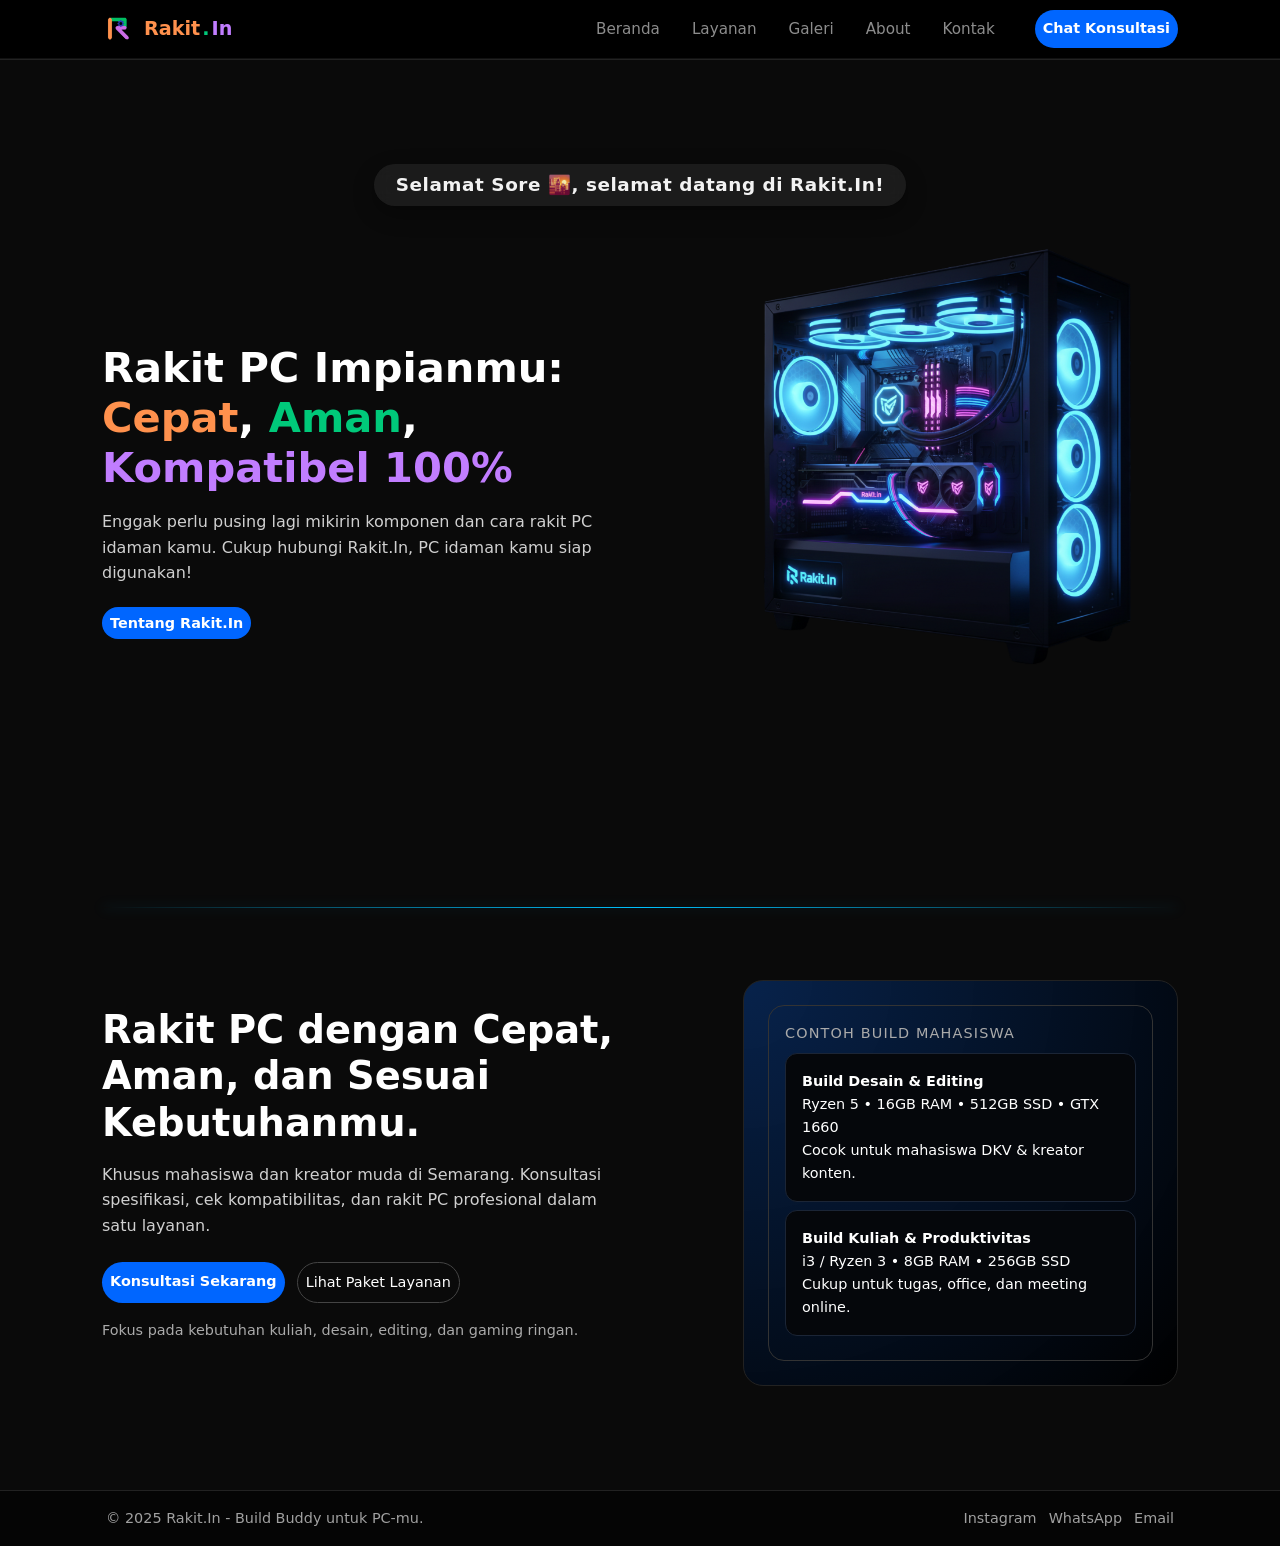
<file: index.html>
<!DOCTYPE html>
<html lang="id">
<head>
  <meta charset="UTF-8">
  <title>Rakit.In - Jasa Rakit PC & Konsultasi</title>
  <meta name="viewport" content="width=device-width, initial-scale=1.0">
  <link href="https://cdn.jsdelivr.net/npm/bootstrap@5.3.3/dist/css/bootstrap.min.css" rel="stylesheet">
  <link rel="stylesheet" href="assets/css/style.css">

</head>
<body>
  <header>
    <nav class="navbar navbar-expand-lg navbar-dark bg-dark">
      <div class="container">
  
        <a class="navbar-brand logo-link" href="index.html">
          <img src="assets/img/logo_rakitin.png" class="logo-img" alt="Logo">
          <span class="logo-text">
            <span class="rakit">Rakit</span><span class="dot">.</span><span class="in">In</span>
          </span>
        </a>
  
        <button class="navbar-toggler" type="button" data-bs-toggle="collapse" data-bs-target="#navbarNav">
          <span class="navbar-toggler-icon"></span>
        </button>
  
        <div class="collapse navbar-collapse" id="navbarNav">
          <ul class="navbar-nav ms-auto align-items-lg-center gap-lg-3">
            <li class="nav-item"><a class="nav-link" href="index.html">Beranda</a></li>
            <li class="nav-item"><a class="nav-link" href="layanan.html">Layanan</a></li>
            <li class="nav-item"><a class="nav-link" href="galerry.html">Galeri</a></li>
            <li class="nav-item"><a class="nav-link" href="about.html">About</a></li>
            <li class="nav-item"><a class="nav-link" href="kontak.html">Kontak</a></li>
            <li class="nav-item">
              <a class="btn btn-primary ms-lg-3" href="chat.html">Chat Konsultasi</a>
            </li>
          </ul>
        </div>
  
      </div>
    </nav>
  </header>
  

  <main class="container">
    <section id="home" class="hero-new">
      <div class="hero-greeting-wrapper">
        <h5 id="greeting" class="hero-greeting"></h5>
      </div>
      <div class="hero-new-content">
        <h1 class="hero-new-title">
          Rakit PC Impianmu:
          <br>
          <span class="orange">Cepat</span>,
          <span class="green">Aman</span>,
          <span class="purple">Kompatibel 100%</span>
        </h1>

        <p class="hero-new-subtitle">
          Enggak perlu pusing lagi mikirin komponen dan cara rakit PC idaman kamu. 
          Cukup hubungi Rakit.In, PC idaman kamu siap digunakan!
        </p>

        <a href="about.html" class="btn-primary">
          Tentang Rakit.In
        </a> 
      </div>

      <div class="hero-new-image">
        <img src="assets/img/gambar_pc.png" alt="PC Rakit.In" />
      </div>
    </section>

    <div class="section-divider-glow"></div>
    
    <section id="layanan" class="hero">
      <div>
        <h1 class="hero-title">Rakit PC dengan Cepat, Aman, dan Sesuai Kebutuhanmu.</h1>
        <p class="hero-subtitle">
          Khusus mahasiswa dan kreator muda di Semarang. Konsultasi spesifikasi, cek kompatibilitas, dan rakit PC profesional dalam satu layanan.
        </p>
        <div class="hero-buttons">
          <a href="layanan.html#konsultasi" class="btn-primary">
            Konsultasi Sekarang
          </a>          
          <a href="layanan.html" class="btn-outline">
            Lihat Paket Layanan
          </a>          
        </div>
        <p class="hero-note">Fokus pada kebutuhan kuliah, desain, editing, dan gaming ringan.</p>
      </div>
      <div class="hero-visual">
        <div class="hero-visual-inner">
          <div class="hero-visual-title">Contoh Build Mahasiswa</div>
          <div class="hero-visual-box">
            <strong>Build Desain & Editing</strong><br>
            Ryzen 5 • 16GB RAM • 512GB SSD • GTX 1660<br>
            Cocok untuk mahasiswa DKV & kreator konten.
          </div>
          <div class="hero-visual-box">
            <strong>Build Kuliah & Produktivitas</strong><br>
            i3 / Ryzen 3 • 8GB RAM • 256GB SSD<br>
            Cukup untuk tugas, office, dan meeting online.
          </div>
        </div>
      </div>
    </section>
  </main>

  <footer>
    <div class="footer-inner">
      <div>© 2025 Rakit.In - Build Buddy untuk PC-mu.</div>
      <div class="footer-links">
        <span>Instagram</span>
        <span>WhatsApp</span>
        <span>Email</span>
      </div>
    </div>
  </footer>
  
  <script src="assets/js/form.js"></script>
  <script src="assets/js/greetings.js"></script>
  <script src="https://cdn.jsdelivr.net/npm/bootstrap@5.3.3/dist/js/bootstrap.bundle.min.js"></script>

    
</body>
</html>
</file>
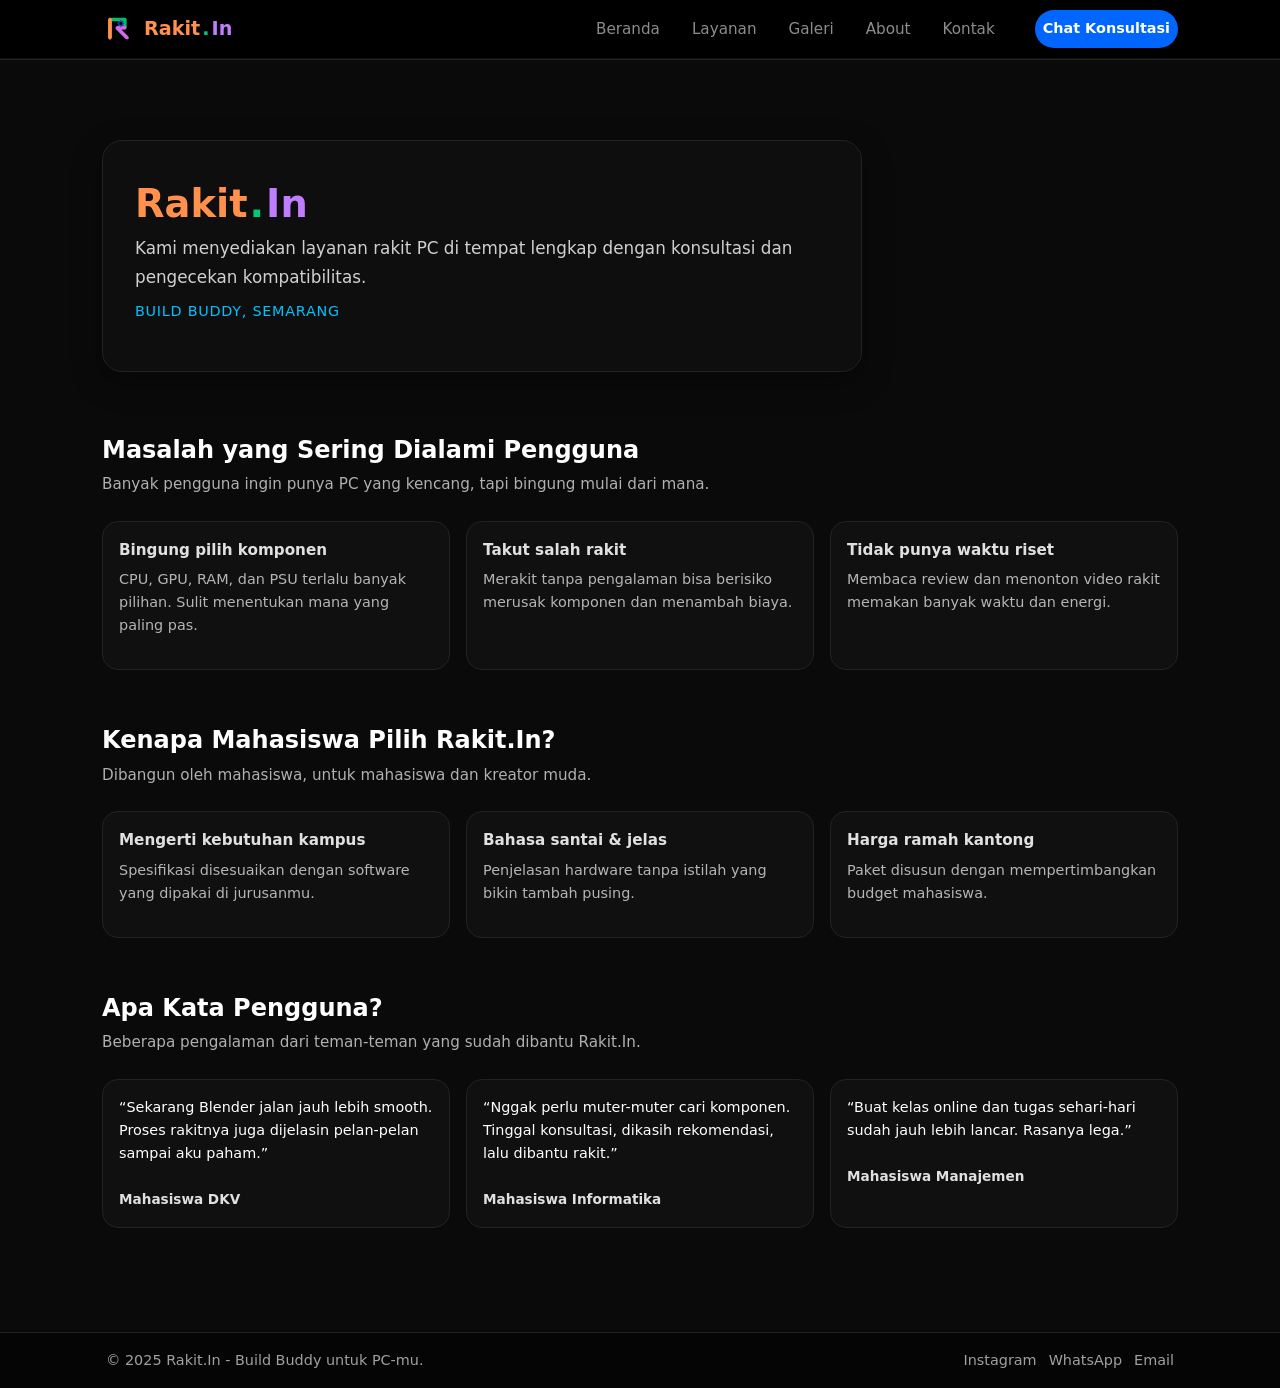
<file: about.html>
<!DOCTYPE html>
<html lang="id">
<head>
  <meta charset="UTF-8">
  <title>Tentang Kami - Rakit.In</title>
  <meta name="viewport" content="width=device-width, initial-scale=1.0">
  <link href="https://cdn.jsdelivr.net/npm/bootstrap@5.3.3/dist/css/bootstrap.min.css" rel="stylesheet">
  <link rel="stylesheet" href="assets/css/style.css">

</head>
<body>
  <header>
    <nav class="navbar navbar-expand-lg navbar-dark bg-dark">
      <div class="container">
  
        <a class="navbar-brand logo-link" href="index.html">
          <img src="assets/img/logo_rakitin.png" class="logo-img" alt="Logo">
          <span class="logo-text">
            <span class="rakit">Rakit</span><span class="dot">.</span><span class="in">In</span>
          </span>
        </a>
  
        <button class="navbar-toggler" type="button" data-bs-toggle="collapse" data-bs-target="#navbarNav">
          <span class="navbar-toggler-icon"></span>
        </button>
  
        <div class="collapse navbar-collapse" id="navbarNav">
          <ul class="navbar-nav ms-auto align-items-lg-center gap-lg-3">
            <li class="nav-item"><a class="nav-link" href="index.html">Beranda</a></li>
            <li class="nav-item"><a class="nav-link" href="layanan.html">Layanan</a></li>
            <li class="nav-item"><a class="nav-link" href="galerry.html">Galeri</a></li>
            <li class="nav-item"><a class="nav-link" href="about.html">About</a></li>
            <li class="nav-item"><a class="nav-link" href="kontak.html">Kontak</a></li>
            <li class="nav-item">
              <a class="btn btn-primary ms-lg-3" href="chat.html">Chat Konsultasi</a>
            </li>
          </ul>
        </div>
  
      </div>
    </nav>
  </header>

  <main class="container">
    <section class="about-intro bubble-card">
        <span class="about-title">
            <span class="rakit">Rakit</span><span class="dot">.</span><span class="in">In</span>
          </span>
      
        <p class="about-desc">
          Kami menyediakan layanan rakit PC di tempat lengkap dengan konsultasi
          dan pengecekan kompatibilitas.
        </p>
      
        <p class="about-tagline">
          Build Buddy, Semarang
        </p>
      </section>      
    <section>
      <h2 class="section-title">Masalah yang Sering Dialami Pengguna</h2>
      <p class="section-subtitle">Banyak pengguna ingin punya PC yang kencang, tapi bingung mulai dari mana.</p>
      <div class="grid-3">
        <div class="card">
          <div class="card-title">Bingung pilih komponen</div>
          <p class="muted">CPU, GPU, RAM, dan PSU terlalu banyak pilihan. Sulit menentukan mana yang paling pas.</p>
        </div>
        <div class="card">
          <div class="card-title">Takut salah rakit</div>
          <p class="muted">Merakit tanpa pengalaman bisa berisiko merusak komponen dan menambah biaya.</p>
        </div>
        <div class="card">
          <div class="card-title">Tidak punya waktu riset</div>
          <p class="muted">Membaca review dan menonton video rakit memakan banyak waktu dan energi.</p>
        </div>
      </div>
    </section>

    <section>
      <h2 class="section-title">Kenapa Mahasiswa Pilih Rakit.In?</h2>
      <p class="section-subtitle">Dibangun oleh mahasiswa, untuk mahasiswa dan kreator muda.</p>
      <div class="grid-3">
        <div class="card">
          <div class="card-title">Mengerti kebutuhan kampus</div>
          <p class="muted">Spesifikasi disesuaikan dengan software yang dipakai di jurusanmu.</p>
        </div>
        <div class="card">
          <div class="card-title">Bahasa santai & jelas</div>
          <p class="muted">Penjelasan hardware tanpa istilah yang bikin tambah pusing.</p>
        </div>
        <div class="card">
          <div class="card-title">Harga ramah kantong</div>
          <p class="muted">Paket disusun dengan mempertimbangkan budget mahasiswa.</p>
        </div>
      </div>
    </section>

    <section>
      <h2 class="section-title">Apa Kata Pengguna?</h2>
      <p class="section-subtitle">Beberapa pengalaman dari teman-teman yang sudah dibantu Rakit.In.</p>
      <div class="grid-3">
        <div class="card testimonial">
          <p>“Sekarang Blender jalan jauh lebih smooth. Proses rakitnya juga dijelasin pelan-pelan sampai aku paham.”</p>
          <div class="testimonial-name">Mahasiswa DKV</div>
        </div>
        <div class="card testimonial">
          <p>“Nggak perlu muter-muter cari komponen. Tinggal konsultasi, dikasih rekomendasi, lalu dibantu rakit.”</p>
          <div class="testimonial-name">Mahasiswa Informatika</div>
        </div>
        <div class="card testimonial">
          <p>“Buat kelas online dan tugas sehari-hari sudah jauh lebih lancar. Rasanya lega.”</p>
          <div class="testimonial-name">Mahasiswa Manajemen</div>
        </div>
      </div>
    </section>
  </main>

  <footer>
    <div class="footer-inner">
      <div>© 2025 Rakit.In - Build Buddy untuk PC-mu.</div>
      <div class="footer-links">
        <span>Instagram</span>
        <span>WhatsApp</span>
        <span>Email</span>
      </div>
    </div>
  </footer>
  
    <script src="https://cdn.jsdelivr.net/npm/bootstrap@5.3.3/dist/js/bootstrap.bundle.min.js"></script>

    
</body>
</html>
</file>
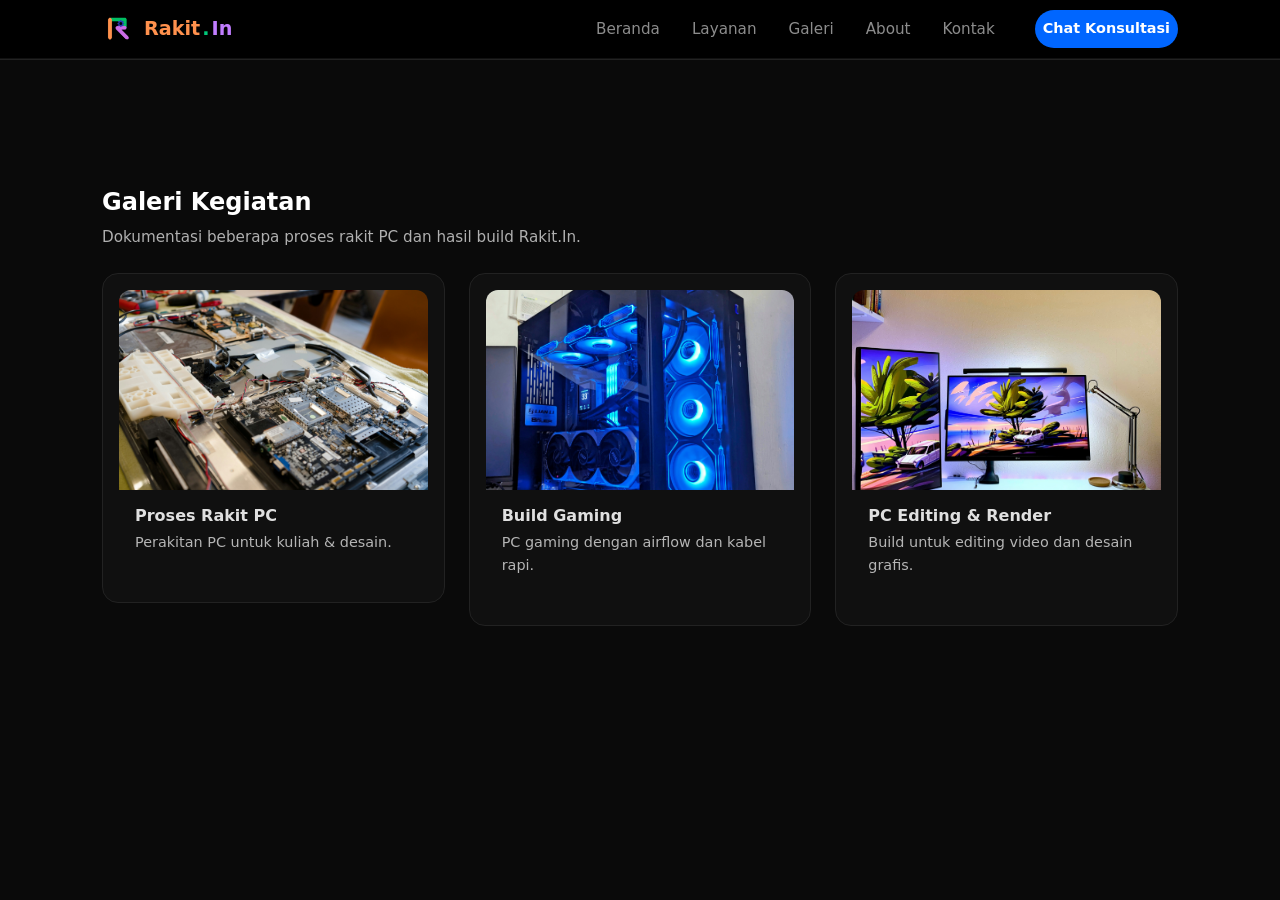
<file: galerry.html>
<!DOCTYPE html>
<html lang="id">
<head>
  <meta charset="UTF-8">
  <title>Galeri - Rakit.In</title>
  <meta name="viewport" content="width=device-width, initial-scale=1.0">
  <link href="https://cdn.jsdelivr.net/npm/bootstrap@5.3.3/dist/css/bootstrap.min.css" rel="stylesheet">
  <link rel="stylesheet" href="assets/css/style.css">

</head>
<body>
  <header>
    <nav class="navbar navbar-expand-lg navbar-dark bg-dark">
      <div class="container">
  
        <a class="navbar-brand logo-link" href="index.html">
          <img src="assets/img/logo_rakitin.png" class="logo-img" alt="Logo">
          <span class="logo-text">
            <span class="rakit">Rakit</span><span class="dot">.</span><span class="in">In</span>
          </span>
        </a>
  
        <button class="navbar-toggler" type="button" data-bs-toggle="collapse" data-bs-target="#navbarNav">
          <span class="navbar-toggler-icon"></span>
        </button>
  
        <div class="collapse navbar-collapse" id="navbarNav">
          <ul class="navbar-nav ms-auto align-items-lg-center gap-lg-3">
            <li class="nav-item"><a class="nav-link" href="index.html">Beranda</a></li>
            <li class="nav-item"><a class="nav-link" href="layanan.html">Layanan</a></li>
            <li class="nav-item"><a class="nav-link" href="galerry.html">Galeri</a></li>
            <li class="nav-item"><a class="nav-link" href="about.html">About</a></li>
            <li class="nav-item"><a class="nav-link" href="kontak.html">Kontak</a></li>
            <li class="nav-item">
              <a class="btn btn-primary ms-lg-3" href="chat.html">Chat Konsultasi</a>
            </li>
          </ul>
        </div>
  
      </div>
    </nav>
  </header>

  <main class="container my-5">

    <section class="mb-4">
      <h2 class="section-title">Galeri Kegiatan</h2>
      <p class="section-subtitle">
        Dokumentasi beberapa proses rakit PC dan hasil build Rakit.In.
      </p>
    </section>

    <section class="row g-4">

      <div class="col-lg-4 col-md-6">
        <div class="card">
          <img src="assets/img/rakitpc.jpg" class="card-img-top" alt="Proses Rakit PC">
          <div class="card-body">
            <h6 class="card-title">Proses Rakit PC</h6>
            <p class="muted">Perakitan PC untuk kuliah & desain.</p>
          </div>
        </div>
      </div>

      <div class="col-lg-4 col-md-6">
        <div class="card">
          <img src="assets/img/pcairflow.jpg" class="card-img-top" alt="Build Gaming">
          <div class="card-body">
            <h6 class="card-title">Build Gaming</h6>
            <p class="muted">PC gaming dengan airflow dan kabel rapi.</p>
          </div>
        </div>
      </div>

      <div class="col-lg-4 col-md-6">
        <div class="card">
          <img src="assets/img/pcediting.jpg" class="card-img-top" alt="PC Editing">
          <div class="card-body">
            <h6 class="card-title">PC Editing & Render</h6>
            <p class="muted">Build untuk editing video dan desain grafis.</p>
          </div>
        </div>
      </div>
    </section>
  </main>

  <script src="https://cdn.jsdelivr.net/npm/bootstrap@5.3.3/dist/js/bootstrap.bundle.min.js"></script>

    
</body>
</html>
</file>
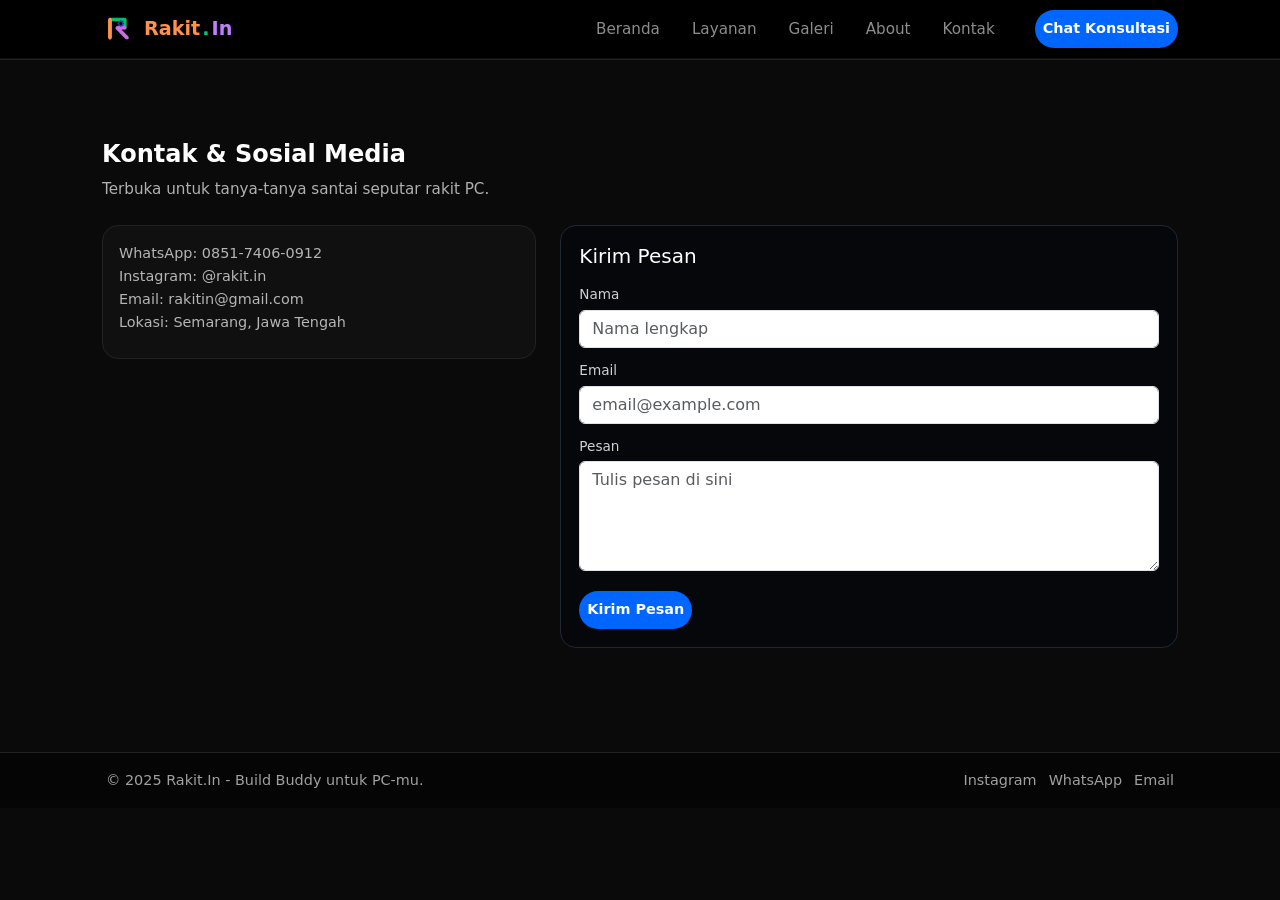
<file: kontak.html>
<!DOCTYPE html>
<html lang="id">
<head>
  <meta charset="UTF-8">
  <title>Kontak - Rakit.In</title>
  <meta name="viewport" content="width=device-width, initial-scale=1.0">
  <link href="https://cdn.jsdelivr.net/npm/bootstrap@5.3.3/dist/css/bootstrap.min.css" rel="stylesheet">
  <link rel="stylesheet" href="assets/css/style.css">

</head>
<body>
  <header>
    <nav class="navbar navbar-expand-lg navbar-dark bg-dark">
      <div class="container">
  
        <a class="navbar-brand logo-link" href="index.html">
          <img src="assets/img/logo_rakitin.png" class="logo-img" alt="Logo">
          <span class="logo-text">
            <span class="rakit">Rakit</span><span class="dot">.</span><span class="in">In</span>
          </span>
        </a>
  
        <button class="navbar-toggler" type="button" data-bs-toggle="collapse" data-bs-target="#navbarNav">
          <span class="navbar-toggler-icon"></span>
        </button>
  
        <div class="collapse navbar-collapse" id="navbarNav">
          <ul class="navbar-nav ms-auto align-items-lg-center gap-lg-3">
            <li class="nav-item"><a class="nav-link" href="index.html">Beranda</a></li>
            <li class="nav-item"><a class="nav-link" href="layanan.html">Layanan</a></li>
            <li class="nav-item"><a class="nav-link" href="galerry.html">Galeri</a></li>
            <li class="nav-item"><a class="nav-link" href="about.html">About</a></li>
            <li class="nav-item"><a class="nav-link" href="kontak.html">Kontak</a></li>
            <li class="nav-item">
              <a class="btn btn-primary ms-lg-3" href="chat.html">Chat Konsultasi</a>
            </li>
          </ul>
        </div>
  
      </div>
    </nav>
  </header>
  

  <main class="container">
    <section id="kontak">
        <h2 class="section-title">Kontak & Sosial Media</h2>
        <p class="section-subtitle">Terbuka untuk tanya-tanya santai seputar rakit PC.</p>
      
        <div class="row mt-4">
      
          <div class="col-lg-5 mb-4">
            <div class="card p-3">
              <p class="muted mb-2">
                WhatsApp: 0851-7406-0912<br>
                Instagram: @rakit.in<br>
                Email: rakitin@gmail.com<br>
                Lokasi: Semarang, Jawa Tengah
              </p>
            </div>
      
            <div class="ratio ratio-16x9 mt-3">
                <iframe src="https://www.google.com/maps/embed?pb=!1m18!1m12!1m3!1d1913.05100060965!2d110.43487726622412!3d-6.989216199796213!2m3!1f0!2f0!3f0!3m2!1i1024!2i768!4f13.1!3m3!1m2!1s0x2e708ca45a9c52c3%3A0x67e7482251eedfbc!2sUniversitas%20PGRI%20Semarang!5e1!3m2!1sid!2sid!4v1767825044237!5m2!1sid!2sid" width="600" height="450" style="border:0;" allowfullscreen="" loading="lazy" referrerpolicy="no-referrer-when-downgrade"></iframe>
            </div>
          </div>
      
          <div class="col-lg-7">
            <div class="form-card">
                <h5 class="mb-3">Kirim Pesan</h5>
              
                <form onsubmit="return validateForm();">
              
                  <div class="form-group">
                    <label>Nama</label>
                    <input type="text" id="nama" class="form-control" placeholder="Nama lengkap">
                  </div>
              
                  <div class="form-group">
                    <label>Email</label>
                    <input type="email" id="email" class="form-control" placeholder="email@example.com">
                  </div>
              
                  <div class="form-group">
                    <label>Pesan</label>
                    <textarea id="pesan" class="form-control" rows="4" placeholder="Tulis pesan di sini"></textarea>
                  </div>
              
                  <button type="submit" class="btn btn-primary mt-2">
                    Kirim Pesan
                  </button>
              
                </form>
              </div>              
          </div>
      
        </div>
      </section>      
  </main>

  <footer>
    <div class="footer-inner">
      <div>© 2025 Rakit.In - Build Buddy untuk PC-mu.</div>
      <div class="footer-links">
        <span>Instagram</span>
        <span>WhatsApp</span>
        <span>Email</span>
      </div>
    </div>
  </footer>
  
  <script src="assets/js/validasipesan.js"></script>
  <script src="https://cdn.jsdelivr.net/npm/bootstrap@5.3.3/dist/js/bootstrap.bundle.min.js"></script>

    
</body>
</html>
</file>
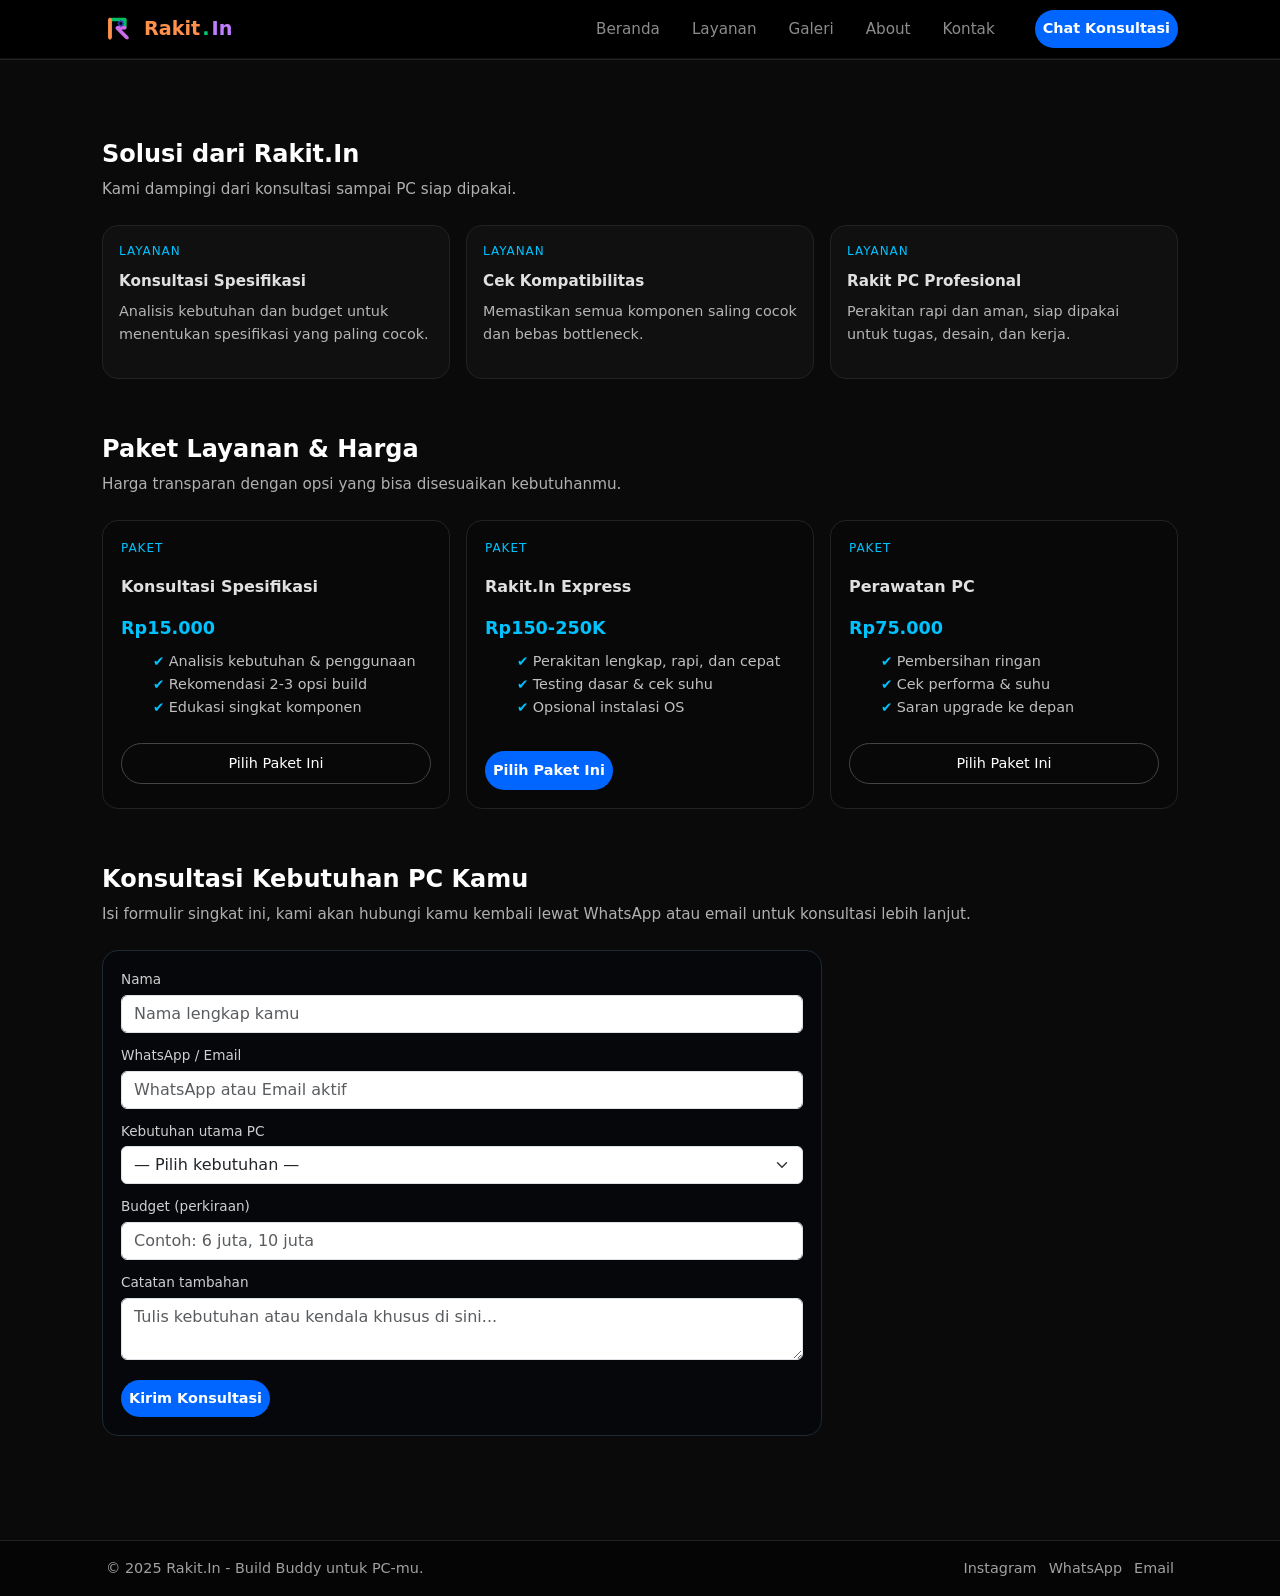
<file: layanan.html>
<!DOCTYPE html>
<html lang="id">
<head>
  <meta charset="UTF-8">
  <title>Layanan - Rakit.In</title>
  <meta name="viewport" content="width=device-width, initial-scale=1.0">
  <link href="https://cdn.jsdelivr.net/npm/bootstrap@5.3.3/dist/css/bootstrap.min.css" rel="stylesheet">
  <link rel="stylesheet" href="assets/css/style.css">

</head>
<body>
  <header>
    <nav class="navbar navbar-expand-lg navbar-dark bg-dark">
      <div class="container">
  
        <a class="navbar-brand logo-link" href="index.html">
          <img src="assets/img/logo_rakitin.png" class="logo-img" alt="Logo">
          <span class="logo-text">
            <span class="rakit">Rakit</span><span class="dot">.</span><span class="in">In</span>
          </span>
        </a>
  
        <button class="navbar-toggler" type="button" data-bs-toggle="collapse" data-bs-target="#navbarNav">
          <span class="navbar-toggler-icon"></span>
        </button>
  
        <div class="collapse navbar-collapse" id="navbarNav">
          <ul class="navbar-nav ms-auto align-items-lg-center gap-lg-3">
            <li class="nav-item"><a class="nav-link" href="index.html">Beranda</a></li>
            <li class="nav-item"><a class="nav-link" href="layanan.html">Layanan</a></li>
            <li class="nav-item"><a class="nav-link" href="galerry.html">Galeri</a></li>
            <li class="nav-item"><a class="nav-link" href="about.html">About</a></li>
            <li class="nav-item"><a class="nav-link" href="kontak.html">Kontak</a></li>
            <li class="nav-item">
              <a class="btn btn-primary ms-lg-3" href="chat.html">Chat Konsultasi</a>
            </li>
          </ul>
        </div>
  
      </div>
    </nav>
  </header>
  

  <main class="container">
    <section>
      <h2 class="section-title">Solusi dari Rakit.In</h2>
      <p class="section-subtitle">Kami dampingi dari konsultasi sampai PC siap dipakai.</p>
      <div class="grid-3">
        <div class="card">
          <div class="card-tag">Layanan</div>
          <div class="card-title">Konsultasi Spesifikasi</div>
          <p class="muted">Analisis kebutuhan dan budget untuk menentukan spesifikasi yang paling cocok.</p>
        </div>
        <div class="card">
          <div class="card-tag">Layanan</div>
          <div class="card-title">Cek Kompatibilitas</div>
          <p class="muted">Memastikan semua komponen saling cocok dan bebas bottleneck.</p>
        </div>
        <div class="card">
          <div class="card-tag">Layanan</div>
          <div class="card-title">Rakit PC Profesional</div>
          <p class="muted">Perakitan rapi dan aman, siap dipakai untuk tugas, desain, dan kerja.</p>
        </div>
      </div>
    </section>

    <section id="harga">
      <h2 class="section-title">Paket Layanan & Harga</h2>
      <p class="section-subtitle">Harga transparan dengan opsi yang bisa disesuaikan kebutuhanmu.</p>
      <div class="grid-3">
        <div class="pricing-card">
          <div class="card-tag">Paket</div>
          <div class="card-title">Konsultasi Spesifikasi</div>
          <div class="price">Rp15.000</div>
          <ul class="checklist">
            <li>Analisis kebutuhan & penggunaan</li>
            <li>Rekomendasi 2-3 opsi build</li>
            <li>Edukasi singkat komponen</li>
          </ul>
          <button class="btn-outline">Pilih Paket Ini</button>
        </div>
        <div class="pricing-card">
          <div class="card-tag">Paket</div>
          <div class="card-title">Rakit.In Express</div>
          <div class="price">Rp150-250K</div>
          <ul class="checklist">
            <li>Perakitan lengkap, rapi, dan cepat</li>
            <li>Testing dasar & cek suhu</li>
            <li>Opsional instalasi OS</li>
          </ul>
          <button class="btn-primary">Pilih Paket Ini</button>
        </div>
        <div class="pricing-card">
          <div class="card-tag">Paket</div>
          <div class="card-title">Perawatan PC</div>
          <div class="price">Rp75.000</div>
          <ul class="checklist">
            <li>Pembersihan ringan</li>
            <li>Cek performa & suhu</li>
            <li>Saran upgrade ke depan</li>
          </ul>
          <button class="btn-outline">Pilih Paket Ini</button>
        </div>
      </div>
    </section>

    <section id="konsultasi">
        <h2 class="section-title">Konsultasi Kebutuhan PC Kamu</h2>
        <p class="section-subtitle">
          Isi formulir singkat ini, kami akan hubungi kamu kembali lewat WhatsApp atau email untuk konsultasi lebih lanjut.
        </p>
      
        <div class="form-card">
          <form id="formKonsultasi">
      
            <div class="form-group">
              <label for="nama">Nama</label>
              <input
                id="nama"
                type="text"
                class="form-control"
                placeholder="Nama lengkap kamu"
                required
                >
            </div>
      
            <div class="form-group">
                <label for="kontak">WhatsApp / Email</label>
                <input
                    id="kontak"
                    type="text"
                    class="form-control"
                    placeholder="WhatsApp atau Email aktif"
                    required
                >            
            </div>
      
            <div class="form-group">
                <label for="kebutuhan">Kebutuhan utama PC</label>
                <select
                    id="kebutuhan"
                    class="form-select"
                    required
                >
                    <option value="" disabled selected>— Pilih kebutuhan —</option>
                    <option>Kuliah & tugas</option>
                    <option>Desain grafis / DKV</option>
                    <option>Video editing</option>
                    <option>3D & animasi</option>
                    <option>Gaming</option>
                </select>
            </div>
      
            <div class="form-group">
              <label for="budget">Budget (perkiraan)</label>
              <input
                id="budget"
                type="text"
                class="form-control"
                placeholder="Contoh: 6 juta, 10 juta"
                >
            </div>
      
            <div class="form-group">
              <label for="pesan">Catatan tambahan</label>
              <textarea
              id="pesan"
              class="form-control"
              placeholder="Tulis kebutuhan atau kendala khusus di sini..."
            ></textarea>            
            </div>
      
            <button type="submit" class="btn btn-primary mt-2">
              Kirim Konsultasi
            </button>
      
          </form>
        </div>
      </section>
            
  </main>

  <footer>
    <div class="footer-inner">
      <div>© 2025 Rakit.In - Build Buddy untuk PC-mu.</div>
      <div class="footer-links">
        <span>Instagram</span>
        <span>WhatsApp</span>
        <span>Email</span>
      </div>
    </div>
  </footer>
  
  <script src="assets/js/form.js"></script>
  <script src="https://cdn.jsdelivr.net/npm/bootstrap@5.3.3/dist/js/bootstrap.bundle.min.js"></script>

    
</body>
</html>
</file>
<file: assets/css/style.css>
* {
    box-sizing: border-box;
    margin: 0;
    padding: 0;
    font-family: system-ui, -apple-system, BlinkMacSystemFont, "Segoe UI", sans-serif;
  }

  html {
    scroll-behavior: smooth;
  }

  body {
    background: #0a0a0a;
    color: #ffffff;
    line-height: 1.6;
  }

  a {
    color: inherit;
    text-decoration: none;
  }

  header {
    position: sticky;
    top: 0;
    z-index: 10;
    background: rgba(0, 0, 0, 0.9);
    backdrop-filter: blur(10px);
    border-bottom: 1px solid #222;
  }

  .logo-link {
    display: flex;
    align-items: center;
    gap: 10px;
    text-decoration: none;
    cursor: pointer;
  }

  .logo-img {
    width: 32px;
    height: 32px;
    object-fit: contain;
  }

  .logo-text {
    font-weight: 700;
    font-size: 1.2rem;
    display: flex;
    align-items: center;
    gap: 0px;
  }

  .logo-text .rakit {
    color: #ff914d;
  }

  .logo-text .dot {
    color: #00c97a;
    margin: 0 2px;
  }

  .logo-text .in {
    color: #c17dff;
  }


  .nav-container {
    max-width: 1100px;
    margin: 0 auto;
    padding: 12px 16px;
    display: flex;
    align-items: center;
    justify-content: space-between;
  }

  nav ul {
    list-style: none;
    display: flex;
    gap: 16px;
    font-size: 0.95rem;
  }

  nav ul li a {
      color: #ffffff;
      text-decoration: none;
      transition: 0.2s;
    }

    nav ul li a:hover {
      color: #00c2ff;
    }

    .navbar {
        background: rgba(0, 0, 0, 0.97) !important;
        backdrop-filter: blur(12px);
        border-bottom: 1px solid #111;
      }
      

  .btn-primary {
    background: #0066ff;
    color: #ffffff;
    border: none;
    padding: 8px 8px;
    border-radius: 999px;
    cursor: pointer;
    font-size: 0.9rem;
    font-weight: 600;
  }

  
  .btn-outline {
    background: transparent;
    color: #ffffff;
    border: 1px solid #444;
    padding: 8px 8px;
    border-radius: 999px;
    cursor: pointer;
    font-size: 0.9rem;
  }

  a.btn-outline {
    display: inline-block;
  }

  .btn-primary, .btn-outline {
    transition: transform 0.15s ease, box-shadow 0.15s ease;
  }

  .btn-primary:hover, .btn-outline:hover {
    transform: translateY(-2px) scale(1.04);
    box-shadow: 0 6px 16px rgba(0, 102, 255, 0.25);
  }

  .hero-new {
    position: relative;
  }
  
  .hero-greeting-wrapper {
    position: absolute;
    top: 20px;
    left: 50%;
    transform: translateX(-50%);
    width: 100%;
    display: flex;
    justify-content: center;
    pointer-events: none;
  }
  
  .hero-greeting {
    color: #ffffff;
    font-size: 1.15rem;
    font-weight: 600;
    letter-spacing: 0.03em;
    text-align: center;
    white-space: nowrap;
  
    background: rgba(255, 255, 255, 0.08);
    backdrop-filter: blur(8px);
    padding: 10px 22px;
    border-radius: 999px;
    box-shadow: 0 8px 24px rgba(0,0,0,0.35);
  
    opacity: 0.95;
  }  

  main {
    max-width: 1100px;
    margin: 0 auto;
    padding: 24px 16px 64px;
  }

  section {
    margin-top: 56px;
  }

  .hero {
    display: grid;
    grid-template-columns: minmax(0, 1.4fr) minmax(0, 1fr);
    gap: 32px;
    align-items: center;
    margin-top: 32px;
  }

  .hero-title {
    font-size: 2.4rem;
    font-weight: 700;
    margin-bottom: 16px;
  }

  .hero-subtitle {
    font-size: 1rem;
    color: #d0d0d0;
    margin-bottom: 24px;
    max-width: 520px;
  }

  .hero-buttons {
    display: flex;
    gap: 12px;
    margin-bottom: 16px;
  }

  .hero-note {
    font-size: 0.9rem;
    color: #aaaaaa;
  }

  .hero-visual {
    border-radius: 20px;
    border: 1px solid #222;
    background: radial-gradient(circle at top left, #0066ff44, #000000);
    min-height: 220px;
    display: flex;
    align-items: center;
    justify-content: center;
    padding: 24px;
  }

  .hero-visual-inner {
    border-radius: 16px;
    border: 1px solid #333;
    padding: 16px;
    width: 100%;
  }

  .hero-visual-title {
    font-size: 0.9rem;
    text-transform: uppercase;
    letter-spacing: 0.08em;
    color: #aaaaaa;
    margin-bottom: 8px;
  }

  .hero-visual-box {
    border-radius: 12px;
    padding: 16px;
    background: #05070b;
    border: 1px solid #1b2536;
    margin-bottom: 8px;
    font-size: 0.9rem;
  }

  .hero-new {
    display: flex;
    align-items: center;
    justify-content: space-between;
    gap: 40px;
    margin-top: 60px;
    padding: 20px 0;
  }

  .hero-new-content {
    max-width: 520px;
  }

  .hero-new-title {
    font-size: 2.6rem;
    font-weight: 800;
    line-height: 1.2;
    margin-bottom: 16px;
  }

  .orange { color: #ff914d; }
  .green { color: #00c97a; }
  .purple { color: #c17dff; }

  .hero-new-subtitle {
    font-size: 1rem;
    color: #d0d0d0;
    margin-bottom: 24px;
    max-width: 500px;
  }

  .hero-new-image img {
    width: 460px;
    border-radius: 12px;
    user-select: none;
  }

  @media (max-width: 900px) {
    .hero-new {
      flex-direction: column;
      text-align: center;
    }

    .hero-new-image img {
      width: 80%;
    }
  }


  .section-title {
    font-size: 1.5rem;
    font-weight: 650;
    margin-bottom: 8px;
  }

  .section-subtitle {
    font-size: 0.95rem;
    color: #b0b0b0;
    margin-bottom: 24px;
  }

  .grid-3 {
    display: grid;
    grid-template-columns: repeat(3, minmax(0, 1fr));
    gap: 16px;
  }

  .card {
    border-radius: 16px;
    border: 1px solid #222;
    background: #101010;
    padding: 16px;
    font-size: 0.95rem;
  }

  .card-title {
    font-weight: 600;
    margin-bottom: 6px;
    color: #e0e0e0;
  }

  .card-tag {
    font-size: 0.75rem;
    color: #00c2ff;
    text-transform: uppercase;
    letter-spacing: 0.08em;
    margin-bottom: 8px;
  }

  .muted {
    color: #b5b5b5;
    font-size: 0.9rem;
  }

  .pricing-card {
    border-radius: 16px;
    border: 1px solid #222;
    background: #080808;
    padding: 18px;
    display: flex;
    flex-direction: column;
    gap: 8px;
  }

  .price {
    font-size: 1.1rem;
    font-weight: 650;
    color: #00c2ff;
  }

  ul.checklist {
    list-style: none;
    font-size: 0.9rem;
    color: #c0c0c0;
  }

  ul.checklist li::before {
    content: "✔ ";
    color: #00c2ff;
    font-size: 0.85rem;
  }

  .pricing-card .btn-primary {
    margin-top: 8px;
    align-self: flex-start;
  }

  .testimonial {
    font-size: 0.9rem;
    color: #ffffff;
  }

  .testimonial-name {
    margin-top: 8px;
    font-weight: 600;
    font-size: 0.85rem;
    color: #e0e0e0;
  }

  .form-card {
    border-radius: 16px;
    border: 1px solid #1f2933;
    background: #05070b;
    padding: 18px;
    max-width: 520px;
  }

  .form-group {
    margin-bottom: 12px;
  }

  label {
    display: block;
    font-size: 0.85rem;
    margin-bottom: 4px;
    color: #d0d0d0;
  }

  input, select, textarea {
    width: 100%;
    padding: 8px 10px;
    border-radius: 10px;
    border: 1px solid #333;
    background: #080a10;
    color: #ffffff;
    font-size: 0.9rem;
  }

  textarea {
    resize: vertical;
    min-height: 80px;
  }

  footer {
    border-top: 1px solid #222;
    background: #050505;
    margin-top: 40px;
  }

  .footer-inner {
    max-width: 1100px;
    margin: 0 auto;
    padding: 16px;
    font-size: 0.9rem;
    display: flex;
    flex-wrap: wrap;
    justify-content: space-between;
    gap: 8px;
    color: #a0a0a0;
  }

  .footer-links {
    display: flex;
    gap: 12px;
    font-size: 0.9rem;
  }

  .container,
  .container-fluid {
    max-width: 1100px !important;
  }

.bubble-card {
    background: rgba(16, 16, 16, 0.85);
    border: 1px solid #222;
    border-radius: 20px;
    padding: 32px;
    max-width: 760px;
    box-shadow: 0 10px 30px rgba(0, 0, 0, 0.35);
  }
  
  .about-intro {
    margin-bottom: 64px;
  }
  
  
  .about-title {
    font-size: 2.4rem;
    font-weight: 800;
    margin-bottom: 12px;
  }

  .about-title .rakit {
    color: #ff914d;
  }

  .about-title .dot {
    color: #00c97a;
    margin: 0 2px;
  }

  .about-title .in {
    color: #c17dff;
  }
  
  .about-desc {
    font-size: 1.05rem;
    color: #d0d0d0;
    line-height: 1.7;
    margin-bottom: 8px;
  }
  
  .about-tagline {
    font-size: 0.9rem;
    color: #00c2ff;
    letter-spacing: 0.05em;
    text-transform: uppercase;
  }
  
  .card-img-top {
    height: 200px;
    object-fit: cover;
    border-radius: 12px 12px 0 0;
  }
  
  .card {
    transition: transform 0.2s ease, box-shadow 0.2s ease;
  }
  
  .card:hover {
    transform: translateY(-4px);
    box-shadow: 0 12px 30px rgba(0,0,0,0.4);
  }
  
  .section-divider-glow {
    height: 1px;
    width: 100%;
    margin: 72px 0;
    background: linear-gradient(
      to right,
      transparent,
      #00c2ff,
      transparent
    );
    box-shadow: 0 0 12px rgba(0, 194, 255, 0.35);
  }

  .form-card {
    max-width: 720px;
    margin: 0;
  }  

  input::placeholder,
    textarea::placeholder {
        color: #9aa0a6;
    }

  

  @media (max-width: 800px) {
    .hero {
      grid-template-columns: minmax(0, 1fr);
    }
    .grid-3 {
      grid-template-columns: minmax(0, 1fr);
    }
  }

  @media (max-width: 768px) {
    .hero-greeting-wrapper {
      position: static;
      transform: none;
      width: 100%;
      margin-bottom: 16px;
    }
  
    .hero-greeting {
      font-size: 0.95rem;
      white-space: normal;
      padding: 0 12px;
    }
  
    .hero-new {
      padding-top: 20px;
    }
  }

    @media (max-width: 991px) {

    .navbar-collapse {
      margin-top: 12px;
    }
  
    .navbar-nav .nav-item {
      border-bottom: 1px solid rgba(255,255,255,0.12);
    }
  
    .navbar-nav .nav-item:last-child {
      border-bottom: none;
    }
  
    .navbar-nav .nav-link {
      padding: 12px 0;
      font-size: 1rem;
    }
  
  } 
  
  @media (max-width: 768px) {
    .about-intro {
      text-align: center;
    }
  }
  
    .chat-container {
    max-width: 800px;
    margin: 0 auto;
    height: calc(100vh - 80px);
    padding: 20px;
    display: flex;
    flex-direction: column;
    }

    .chat-messages {
    flex: 1;
    overflow-y: auto;
    padding-right: 6px;
    }

    .message {
    padding: 12px 16px;
    border-radius: 14px;
    max-width: 75%;
    margin-bottom: 14px;
    font-size: 0.95rem;
    }

    .msg-user {
    background: #0066ff;
    color: white;
    margin-left: auto;
    }

    .msg-admin {
    background: #111;
    border: 1px solid #222;
    }

    .msg-system {
    background: #05070b;
    border: 1px solid #1b2536;
    border-left: 3px solid #00c2ff;
    color: #d0d0d0;
    }

    .chat-input-area {
    display: flex;
    gap: 10px;
    padding-top: 12px;
    }

    .chat-input-area input {
    flex: 1;
    padding: 10px 14px;
    border-radius: 10px;
    border: 1px solid #333;
    background: #080a10;
    color: white;
    font-size: 0.95rem;
    }
</file>
